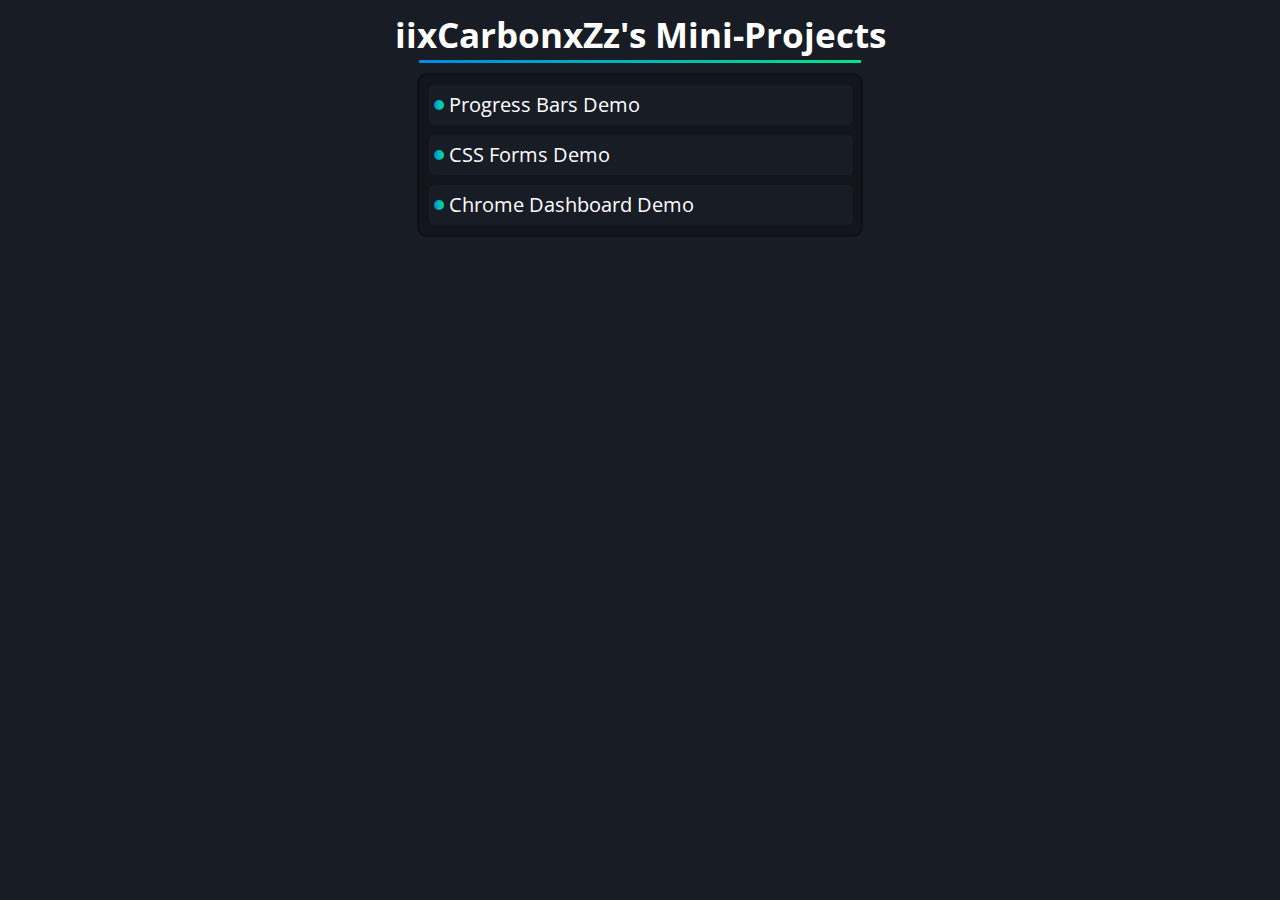
<file: index.html>
<html>
<head>
<!--FONT-->
	<link href="https://fonts.googleapis.com/css?family=Open+Sans" rel="stylesheet">
<!--STYLESHEET-->
	<link id="stylesheet" type="text/css" rel="stylesheet" href="css/stylesheet-default.css"/>
<!--FAVICON-->
<link rel="shortcut icon" href="img\favicon\favicon.ico" />
<!--TITLE-->
<title>Mini-Projects | Home</title>
<!--REMOVE OVERLAY-->
<script>
	function removeKebab(){
		var kebab = document.querySelector('[alt="www.000webhost.com"]');
		kebab.style.visibility = "hidden";
	}
</script>
</head>
<body onload="removeKebab()">
	<h1 class="pageHeader">iixCarbonxZz's Mini-Projects<br><div class="horizontalLine"></div></h1>
	<div class="wrapper">
		<ul class="bodyText">
			<a href="progress-bars/progbars.html"><div class="liWrap"><li>Progress Bars Demo</li></div></a>
			<a href="clean-forms/forms.html"><div class="liWrap"><li>CSS Forms Demo</li></div></a>
			<a href="chrome-dashboard/dashboard.html"><div class="liWrap"><li>Chrome Dashboard Demo</li></div></a>
			
		</ul>
	</div>
</body>
</html>
</file>
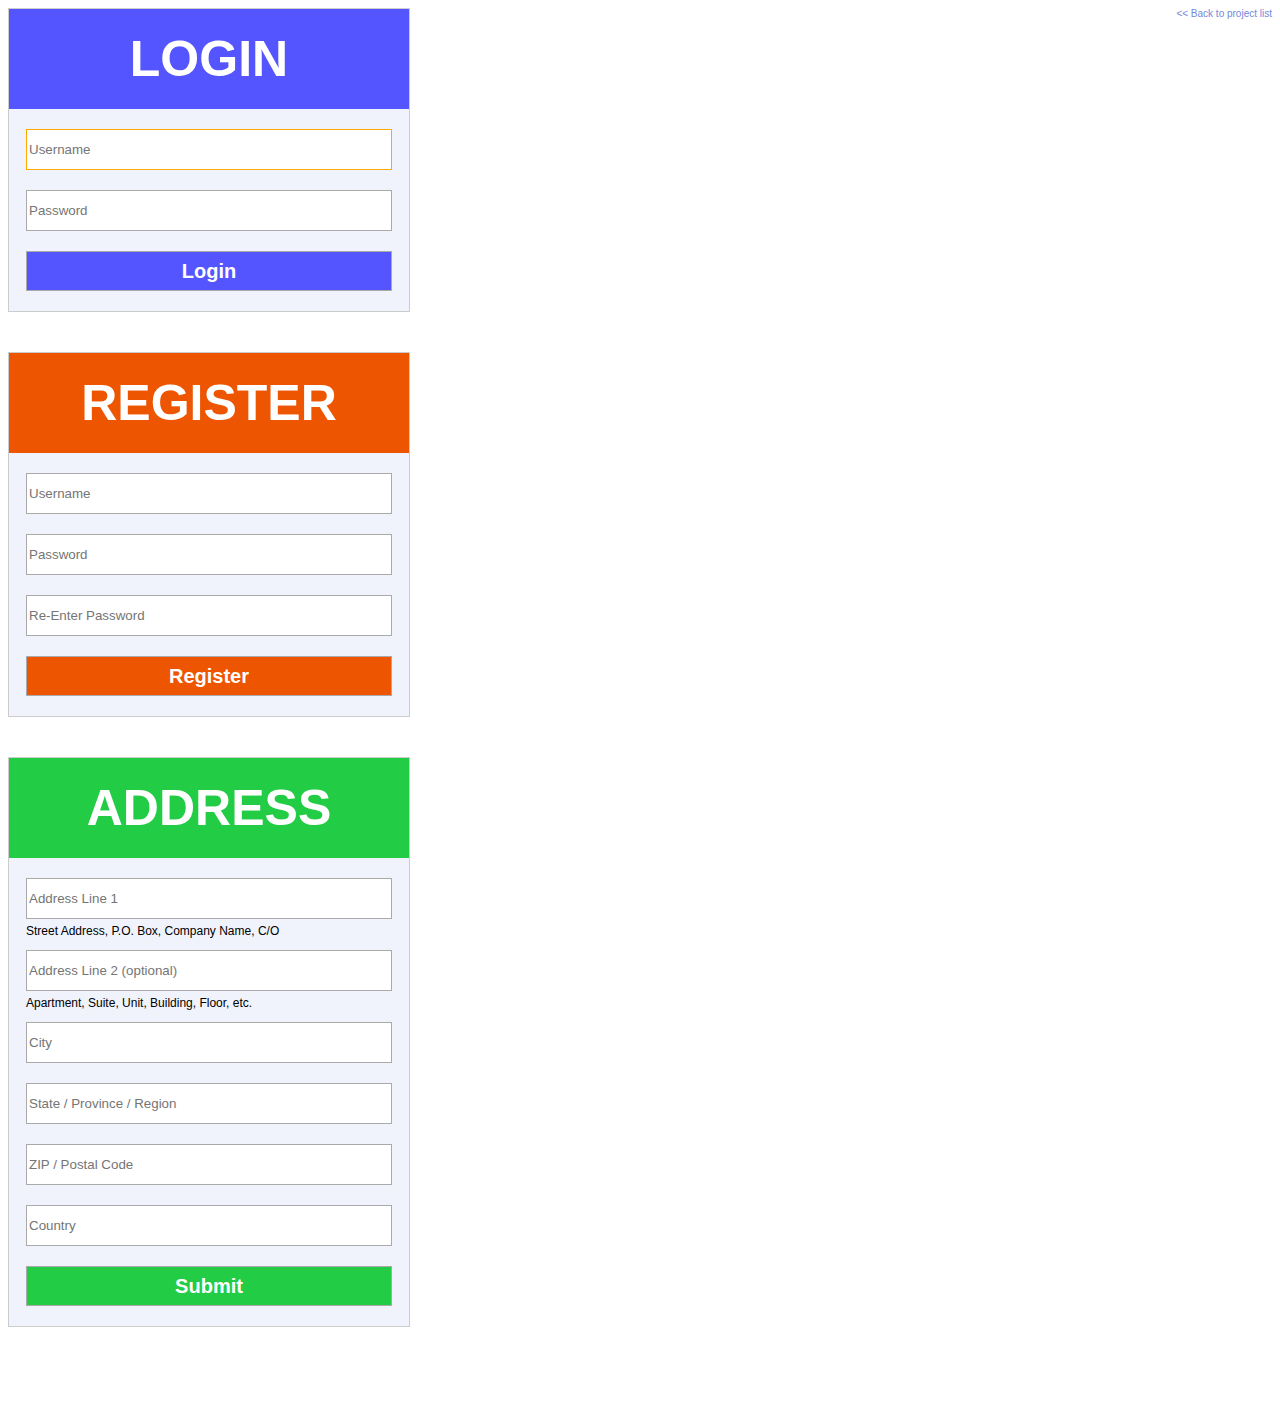
<file: clean-forms/forms.html>
<!DOCTYPE html>
<html>
	<head>
	<!--STYLESHEET-->
	<link id="stylesheetShare" type="text/css" rel="stylesheet" href="../css/stylesheet-shared.css"/>
	<link id="stylesheet" type="text/css" rel="stylesheet" href="css/stylesheet-default.css"/>
	<!--FAVICON-->
    <link rel="shortcut icon" href="..\img\favicon\favicon.ico" />
	<!--TITLE-->
	<title>Mini-Projects | CSS Forms Demo</title>
	<!--REMOVE OVERLAY-->
	<script>
		function removeKebab(){
			var kebab = document.querySelector('[alt="www.000webhost.com"]');
			kebab.style.visibility = "hidden";
		}
	</script>
	</head>
	<body onload="removeKebab()">
	<!--BACK LINK-->
	<a class="back" href="../index.html">&lt;&lt; Back to project list</a>
	<form class="formWrapper">
		<div class="formHeader" id="login">
			<p>Login</p>
		</div>
		<input class="formInput" type="text" placeholder="Username" autofocus></input>
		<input class="formInput" type="text" placeholder="Password"></input>
		<a href="#">
		<input class="formButton" id="login" type="submit" value="Login"></input>
		</a>
		
	</form>
	<form class="formWrapper">
		<div class="formHeader" id="register">
			<p>Register</p>
		</div>
		<input class="formInput" type="text" placeholder="Username" autofocus></input>
		<input class="formInput" type="text" placeholder="Password"></input>
		<input class="formInput" type="text" placeholder="Re-Enter Password"></input>
		<a href="#">
		<input class="formButton" id="register" type="submit" value="Register"></input>
		</a>
		
	</form>
	<form class="formWrapper">
		<div class="formHeader" id="address">
			<p>Address</p>
		</div>
		<input class="formInput" type="text" placeholder="Address Line 1" autofocus></input>
		<p class="formDesc">Street Address, P.O. Box, Company Name, C/O</p>
		<input class="formInput" type="text" placeholder="Address Line 2 (optional)"></input>
		<p class="formDesc">Apartment, Suite, Unit, Building, Floor, etc.</p>
		<input class="formInput" type="text" placeholder="City"></input>
		<input class="formInput" type="text" placeholder="State / Province / Region"></input>
		<input class="formInput" type="text" placeholder="ZIP / Postal Code"></input>
		<input class="formInput" type="text" placeholder="Country"></input>
		<a href="#">
		<input class="formButton" id="address" type="submit" value="Submit"></input>
		</a>
	
	</form>
	
	</body>
</html>
</file>
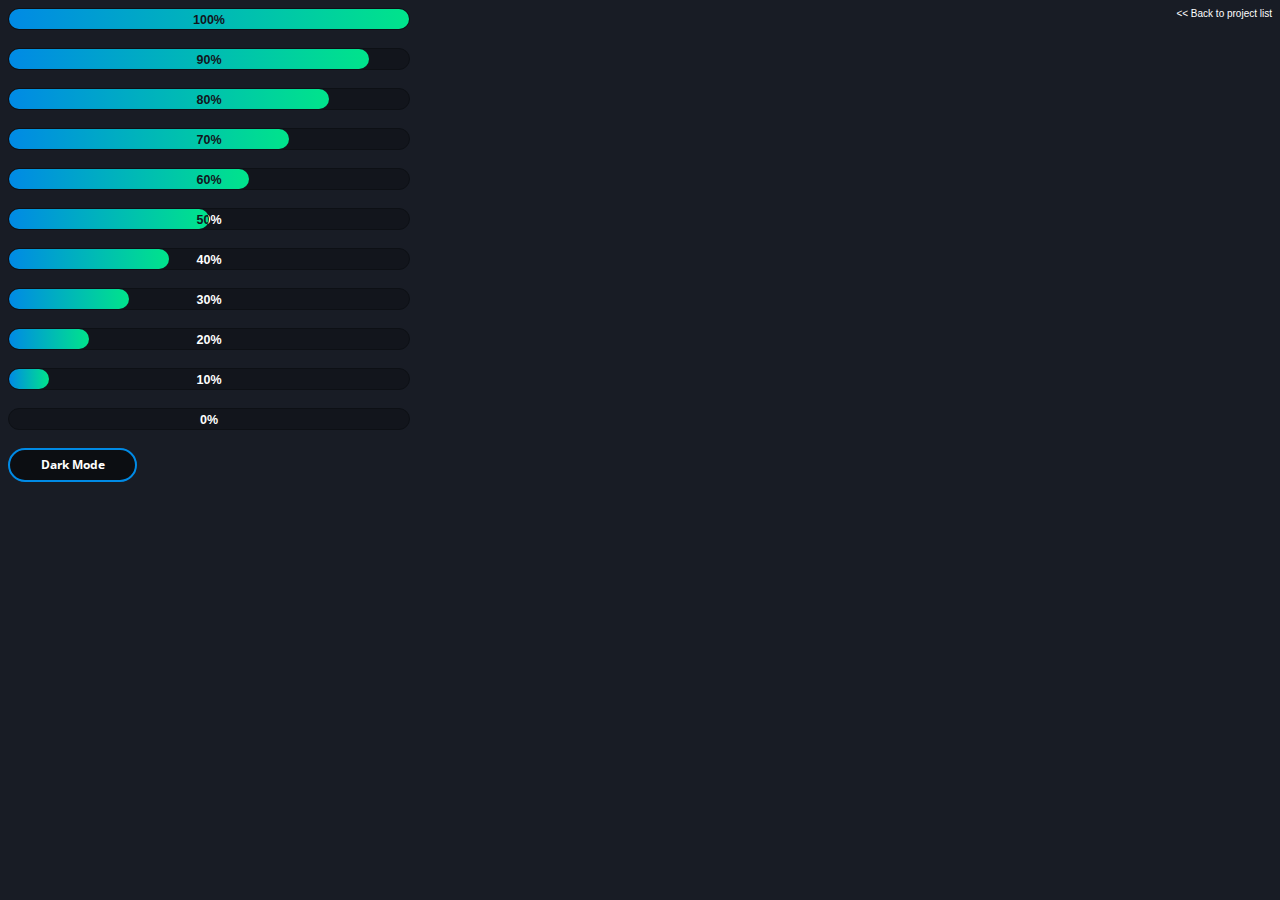
<file: progress-bars/progbars.html>
<html>
<head>
<!--FONT-->
	<link href="https://fonts.googleapis.com/css?family=Open+Sans" rel="stylesheet">
<!--STYLESHEET-->
    <link id="stylesheetShare" type="text/css" rel="stylesheet" href="../css/stylesheet-shared.css"/>
	<link id="stylesheet" type="text/css" rel="stylesheet" href="css/stylesheet-nocturnal.css"/>
<!--FAVICON-->
<link rel="shortcut icon" href="..\img\favicon\favicon.ico" />
<!--TITLE-->
<title>Mini-Projects | Progress Bars Demo</title>
<!--JAVASCRIPT-->
<script>
	function nightMode(){
		var stylesheet = document.getElementById("stylesheet");
		var label = document.getElementById("darkLabel");
		//var logo = document.getElementById("bannerImage");
		if(stylesheet.getAttribute("href") == "css/stylesheet-default.css"){
			stylesheet.setAttribute("href", "css/stylesheet-nocturnal.css");
			label.innerHTML = "Light Mode";
			//logo.setAttribute("src", "discord-Logo-White.png");
		}
		else{
			stylesheet.setAttribute("href", "css/stylesheet-default.css");
			label.innerHTML = "Dark Mode";
			//logo.setAttribute("src", "discord-Logo-Color.png");
		}
	}
</script>
<!--REMOVE OVERLAY-->
<script>
	function removeKebab(){
		var kebab = document.querySelector('[alt="www.000webhost.com"]');
		kebab.style.visibility = "hidden";
	}
</script>
</head>
<body onload="removeKebab()">
	<!--BACK LINK-->
	<a class="back" href="../index.html">&lt;&lt; Back to project list</a>
	<!--<img id="bannerImage" src="Discord-Logo-Color.png" />-->
	<div class="loadBar">
		<div class="label">100%
		</div>
		<div class="loadBarFill" style="width: 100%;">
			<div class="label">100%
			</div>
		</div>
	</div>
	<br>
	<div class="loadBar">
		<div class="label">90%
		</div>
		<div class="loadBarFill" style="width: 90%;">
			<div class="label">90%
			</div>
		</div>
	</div>
	<br>
	<div class="loadBar">
		<div class="label">80%
		</div>
		<div class="loadBarFill" style="width: 80%;">
			<div class="label">80%
			</div>
		</div>
	</div>
	<br>
	<div class="loadBar">
		<div class="label">70%
		</div>
		<div class="loadBarFill" style="width: 70%;">
			<div class="label">70%
			</div>
		</div>
	</div>
	<br>
	<div class="loadBar">
		<div class="label">60%
		</div>
		<div class="loadBarFill" style="width: 60%;">
			<div class="label">60%
			</div>
		</div>
	</div>
	<br>
	<div class="loadBar">
		<div class="label">50%
		</div>
		<div class="loadBarFill" style="width: 50%;">
			<div class="label">50%
			</div>
		</div>
	</div>
	<br>
	<div class="loadBar">
		<div class="label">40%
		</div>
		<div class="loadBarFill" style="width: 40%;">
			<div class="label">40%
			</div>
		</div>
	</div>
	<br>
	<div class="loadBar">
		<div class="label">30%
		</div>
		<div class="loadBarFill" style="width: 30%;">
			<div class="label">30%
			</div>
		</div>
	</div>
	<br>
	<div class="loadBar">
		<div class="label">20%
		</div>
		<div class="loadBarFill" style="width: 20%;">
			<div class="label">20%
			</div>
		</div>
	</div>
	<br>
	<div class="loadBar">
		<div class="label">10%
		</div>
		<div class="loadBarFill" style="width: 10%;">
			<div class="label">10%
			</div>
		</div>
	</div>
	<br>
	<div class="loadBar">
		<div class="label">0%
		</div>
		<div class="loadBarFill" style="width: 0%;">
			<div class="label">0%
			</div>
		</div>
	</div>
	<br>
	<div class="button" onClick = "nightMode()">
		<div id="darkLabel" class="label">Dark Mode
		</div>
	</div>
</body>
</html>
</file>
<file: css/stylesheet-default.css>
body{
	background-color: 	#181C25;
}

.pageHeader{
	font-family: 		'Open Sans', sans-serif;
	font-weight:		bold;
	font-size:			35px;
	line-height: 		50px;
	text-align: center;
	margin:				10px auto;
	color: 				#FFFFFF;
	user-select:		none;
}

.horizontalLine{
	height: 3px;
	width: 35%;
	margin: auto;
	background-image: 	linear-gradient(to right, #008AE5, #00E48B);
}

.wrapper{
	width: 				35%;
	height: 			auto;
	background-color: 	#12151C;
	border: 			2px solid 	#0D1015;
	border-radius: 		10px;
	margin: 			auto;
}

ul{
	list-style: 		none;
	padding:			0px;
	margin:				10px;
}

.liWrap{
	height: 			30px;
	width: 				98%;
	margin: 			10px auto;
	background-color:	#181C25;
	border-radius:		5px;
	padding: 			5px;
}

.liWrap:hover{
	background-image: 	linear-gradient(to right, #008AE5, #00E48B);
	cursor:				pointer;
}

.liWrap:hover  li:before{
	visibility:			hidden;
}

.bodyText{
	font-family:		'Open Sans', sans-serif;
	font-size: 			20px;
	line-height: 		30px;
	color:				#FFFFFF;
}

.bodyText li:before{
	display:			inline-block;
	content:			'';
	background-image: 	linear-gradient(to right, #008AE5, #00E48B);
	height: 			10px;
	width: 				10px;
	border-radius: 		100%;
	line-height:		30px;
	margin-right:		5px;
	margin-bottom:		2px;
}

a{
	text-decoration: 	none;
	color: 				#FFFFFF;
	user-select:		none;
}

a:visited{
	color:				#FFFFFF;
}

/*
Dashboard Table Content
*/

.dashWrapper{
	width:				410px;
	height: 			auto;
	background-color: 	#12151C;
	border: 			2px solid 	#0D1015;
	border-radius: 		10px;
	margin: 			auto;
	
}

table.dashboard{
	width:				100%;
	table-layout:		fixed;
	margin:				auto;
	padding:			5px;
}

tr.dashboard{
	width: 				100%;
}

td.dashboard{
	height:				130px;
	width: 				120px;
}

.dashButton{
	height: 			120px;
	width: 				120px;
	margin: 			5px;
	background-color:	#181C25;
	border-radius:		5px;
}

.dashButton:hover{
	cursor:				pointer;
}

.dashButton i{
	font-size: 			60px;
	line-height:		120px;
	width: 				120px;
	text-align: 		center;
}

.roblox-background-element{
	margin-top:			-120px;
	color: 				#181C25;
	transform: 			rotate(45deg);
}

.roblox i{
	transform:			rotate(45deg);
	font-size:			50px;
}

/*
COLORS
*/

.youtube:hover{
	background-color:	#FF0000;
}

.reddit:hover{
	background-color:	#FF4500;
}

.roblox:hover{
	background-color:	#0074BD;
}

.roblox:hover .roblox-background-element{
	color:				#0074BD;
}

.facebook:hover{
	background-color:	#4267B2;
}

.steam:hover{
	background-color:	#1B2838;
}

.google:hover{
	background-color:	#4285F4;
}

.amazon:hover{
	background-color:	#FF9900;
}

.drive:hover{
	background-color:	#0F9D58;
}

.settings:hover{
	background-color:	#2850A7;
}

/*
DARK MODE BUTTON
*/
.button{
	width: 				125px;
	height: 			30px;
	line-height: 		30px;
	right:				0px;
	bottom:				0px;
	border: 			2px solid #0D1015;
	background-color: 	#12151C;
	border-radius:		10px 0px 0px 0px;
	text-align:			center;
	position:			fixed;
}

.button:hover{
	cursor:				pointer;
	background-color: 	#181C25;
}

.button .label{
	font-family: 		'Open Sans', sans-serif;
	font-weight:		bold;
	font-size:			12px;
	line-height: 		30px;
	color: 				#FFFFFF;
	user-select:		none;
}
</file>
<file: css/stylesheet-shared.css>
.back{
	font-family: 		Arial;
	font-size: 			10px;
	float: 				right;
	text-decoration:    none;
}

.back:hover{
	text-decoration:	underline;
}

.back:visited{
	color:				#7289DA;
}
</file>
<file: clean-forms/css/stylesheet-default.css>
*{
    outline: none;
	margin-bottom: 40px;
}

#login{
	
	background-color: #5555FF;
	
}

#register{
	
	background-color: #EE5500;
	
}

#address{
	
	background-color: #22CC44;
	
}


.formWrapper{
	
	width: 400px;
	height: auto;
	background-color: #F0F3FC;
	border: 1px solid #CCCCCC;
	text-align: center;
	padding-bottom: 10px;
	
	
}

.formHeader{
	
	width: 400px;
	height: 100px;
	text-align: center;
	margin: 0px;
	margin-bottom: 10px;
	overflow: hidden;
}

.formHeader p{
	
	margin: 0px;
	line-height: 100px;
	
	color: #FFFFFF;
	font-size: 50px;
	font-family: Arial Black, sans-serif;
	text-transform: uppercase;
	font-weight: bold;
	
}

.formInput{
	
	width: 360px;
	height: 35px;
	margin: 10px auto;
	padding: 2px;
	border: 1px solid #AAAAAA;
	
}

.formInput:hover{
	
	border: 1px solid #5555FF;
	
}

.formInput:focus{
	
	border: 1px solid #FFAA00; !Important
	
}

.formButton{
	
	width: 366px;
	height: 40px;
	margin: 10px auto;
	border: 1px solid #AAAAAA;
	color: #FFFFFF;
	
	font-family: Arial, sans-serif;
	font-size: 20px;
	font-weight: bold;
	cursor: pointer;
	
}

.formDesc{
	
	font-family: Arial, sans-serif;
	font-size: 12px;
	margin: 0px;
	margin-left: 15px;
	margin-top: -7px;
	padding: 2px;
	text-align: left;
	
}

.back{
	color: 				#7289DA;
}

.back:hover{
	color:				#DFDFDF;
}

.back:visited{
	color:				#7289DA;
}
</file>
<file: progress-bars/css/stylesheet-nocturnal.css>
body{
	background-color: 	#181C25;
}

#bannerImage{
	height: 100px;
}

.loadBar{

	height: 			20px;
	width: 				400px;
	background-color: 	#12151C;
	border: 1px solid 	#0D1015;
	border-radius: 		15px;
	}

.loadBar .loadBarFill{

	position:			relative;
	height: 			100%;
	background-image: 	linear-gradient(to right, #008AE5, #00E48B);
	border-radius: 		15px;
	overflow:			hidden;
	}
	

.loadBar .label{

	position: 			absolute;
    	width: 			400px;
	color: 				#FFFFFF;
	line-height: 		20px;
	font-family: 		arial;
	font-size: 			12.5px;
	text-align:			center;
	font-weight:		bold;
	padding-top: 		1px;
	padding-bottom: 	1px;
	user-select:		none;
}

.loadBarFill .label{

	position: 			absolute;
    	width: 			400px;
	color: 				#12151C;
	line-height: 		20px;
	font-family: 		arial;
	font-size: 			12.5px;
	text-align:			center;
	font-weight:		bold;
	padding-top: 		1px;
	padding-bottom: 	1px;
	user-select:		none;
}

.button{
	width: 				125px;
	height: 			30px;
	border: 			2px solid #008AE5;
	border-radius:		30px;
	text-align:			center;
	background-color:	#0C0E12; 
}

.button:hover{
	cursor:				pointer;
	background-image:	linear-gradient(to right, #00E48B, #008AE5);
}

.button .label{
	font-family: 		'Open Sans', sans-serif;
	font-weight:		bold;
	font-size:			12px;
	line-height: 		30px;
	color: 				#FFFFFF;
	user-select:		none;
}

.button:hover .label{
	color: 				#FFFFFF;
}

.back{
	color: 				#FFFFFF;
}

.back:hover{
	color:				#008AE5;
}

.back:visited{
	color:				#FFFFFF;
}
</file>
